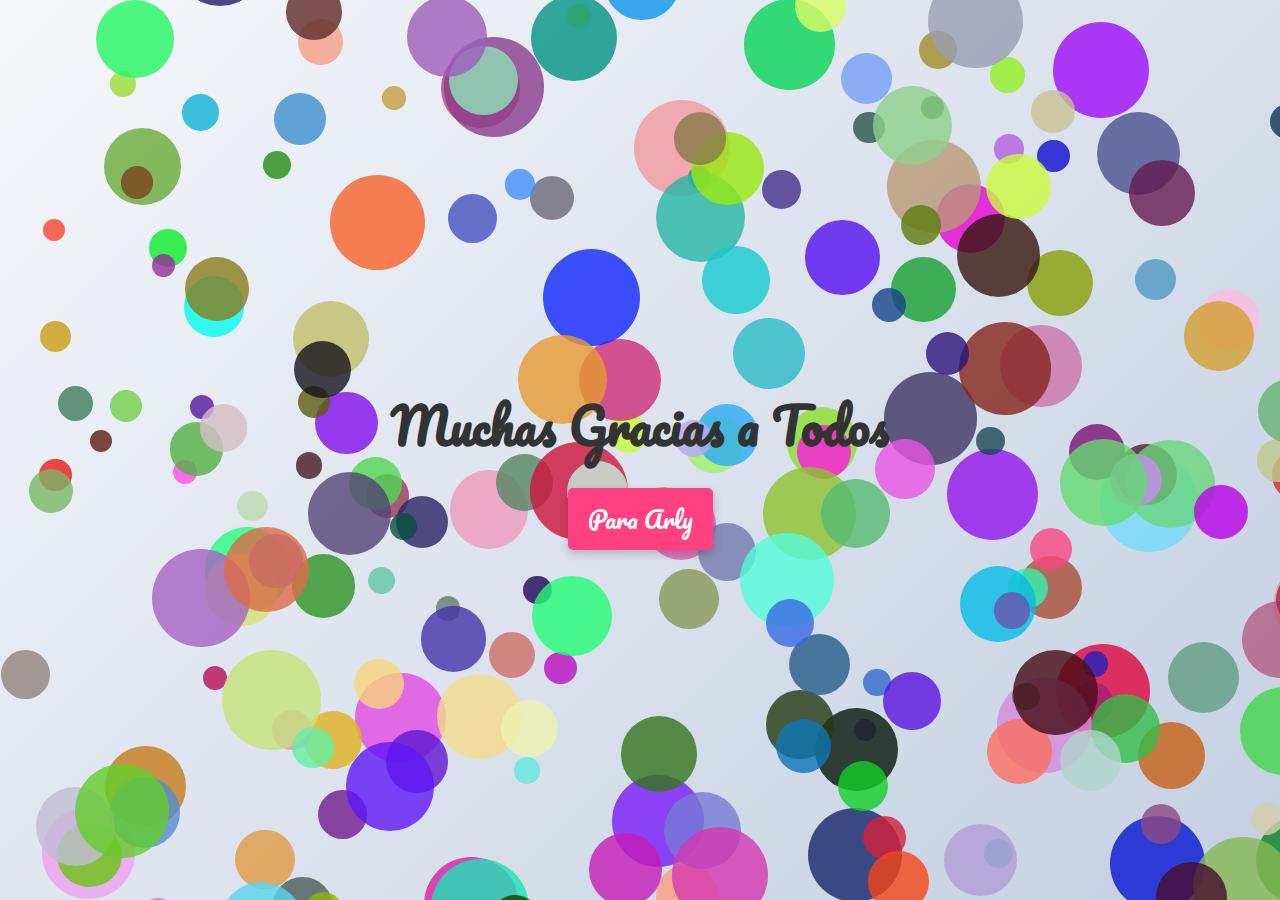
<file: index.html>
<!DOCTYPE html>
<html lang="es">
<head>
    <meta charset="UTF-8">
    <meta name="viewport" content="width=device-width, initial-scale=1.0">
    <title>Muchas Gracias</title>
    <link rel="stylesheet" href="styles.css">
    <link href="https://fonts.googleapis.com/css2?family=Pacifico&display=swap" rel="stylesheet">
</head>
<body>
    <div class="container">
        <h1>Muchas Gracias a Todos</h1>
        <button id="toLesly">Para Arly</button>
    </div>
    <div class="circle-background"></div>
    <script src="script.js"></script>
</body>
</html>
</file>
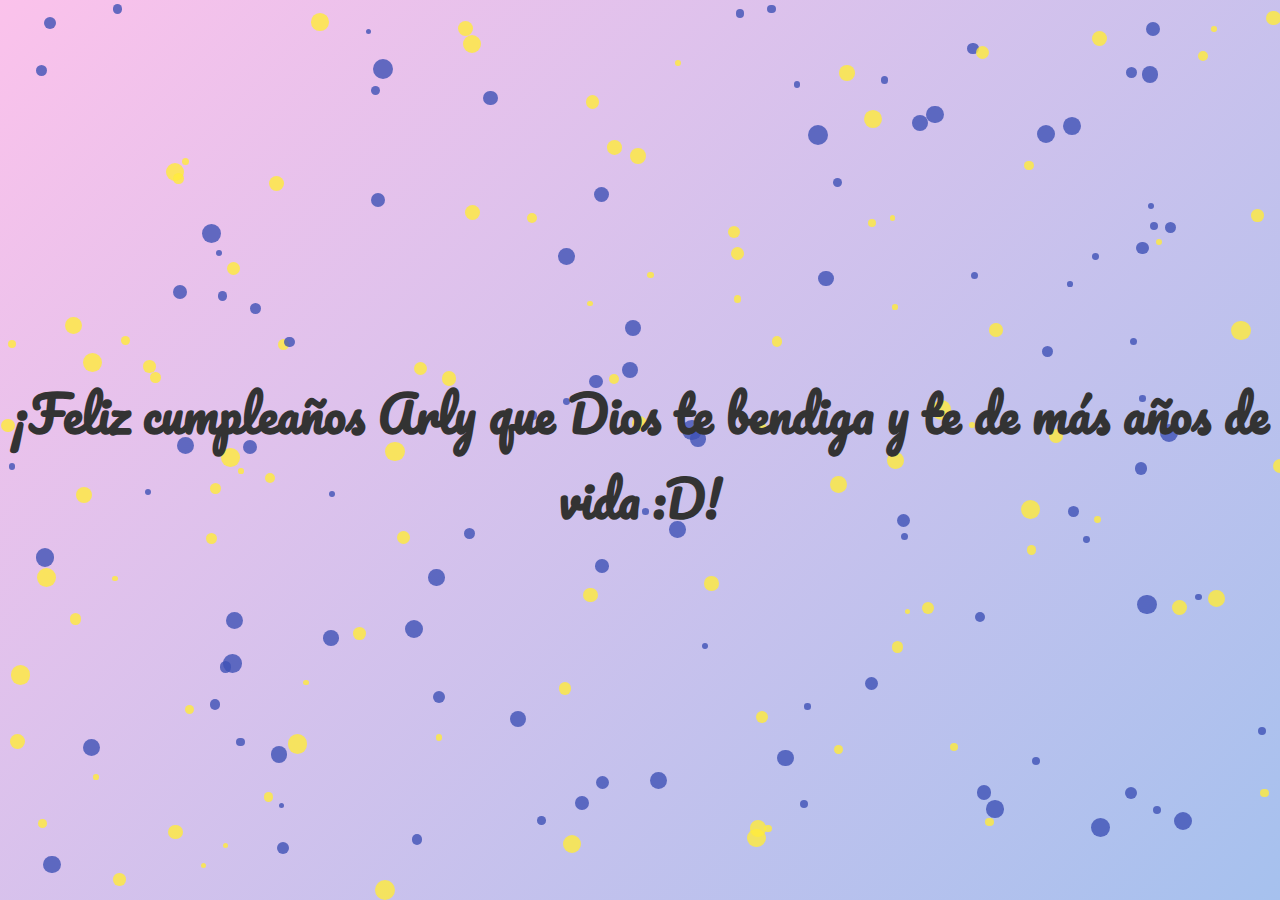
<file: lesly.html>
<!DOCTYPE html>
<html lang="es">
<head>
    <meta charset="UTF-8">
    <meta name="viewport" content="width=device-width, initial-scale=1.0">
    <title>Feliz Cumpleaños</title>
    <link rel="stylesheet" href="leslystyle.css">
    <link href="https://fonts.googleapis.com/css2?family=Pacifico&display=swap" rel="stylesheet">
</head>
<body>
    <div class="container">
        <h1>¡Feliz cumpleaños Arly que Dios te bendiga y te de más años de vida :D!</h1>
    </div>
    <div class="confetti-background"></div>
    <script src="leslyscript.js"></script>
</body>
</html>
</file>
<file: styles.css>
body {
    margin: 0;
    padding: 0;
    font-family: 'Pacifico', cursive;
    overflow: hidden;
    background: linear-gradient(135deg, #f5f7fa, #c3cfe2);
    height: 100vh;
    display: flex;
    justify-content: center;
    align-items: center;
    position: relative;
}

.container {
    text-align: center;
    z-index: 2;
    position: relative;
}

h1 {
    font-size: 3rem;
    margin-bottom: 20px;
    color: #333;
}

button {
    font-size: 1.5rem;
    font-family: 'Pacifico', cursive;
    padding: 10px 20px;
    background-color: #ff4081;
    color: white;
    border: none;
    cursor: pointer;
    border-radius: 5px;
    box-shadow: 0px 4px 10px rgba(0, 0, 0, 0.2);
}

button:hover {
    background-color: #f50057;
}

.circle-background {
    position: absolute;
    width: 100%;
    height: 100%;
    top: 0;
    left: 0;
    z-index: 1;
    overflow: hidden;
    pointer-events: none;
}

.circle {
    position: absolute;
    border-radius: 50%;
    background-color: rgba(63, 81, 181, 0.8);
    animation: move 8s linear infinite;
}

@keyframes move {
    0% {
        transform: translateY(0) scale(1);
        opacity: 1;
    }
    100% {
        transform: translateY(100vh) scale(1.5);
        opacity: 0;
    }
}
</file>
<file: leslystyle.css>
body {
    margin: 0;
    padding: 0;
    font-family: 'Pacifico', cursive;
    overflow: hidden;
    background: linear-gradient(135deg, #fbc2eb, #a6c1ee);
    height: 100vh;
    display: flex;
    justify-content: center;
    align-items: center;
    position: relative;
}

.container {
    text-align: center;
    z-index: 2;
    position: relative;
}

h1 {
    font-size: 3rem;
    margin-bottom: 20px;
    color: #333;
}

.confetti-background {
    position: absolute;
    width: 100%;
    height: 100%;
    top: 0;
    left: 0;
    z-index: 1;
    overflow: hidden;
    pointer-events: none;
}

.confetti-piece {
    position: absolute;
    width: 10px;
    height: 10px;
    border-radius: 50%;
    background-color: #ff4081;
    opacity: 0.8;
    animation: fall linear infinite;
}

.confetti-piece:nth-child(odd) {
    background-color: #3f51b5;
}

.confetti-piece:nth-child(even) {
    background-color: #ffeb3b;
}

@keyframes fall {
    0% {
        transform: translateY(-100px) rotate(0deg);
        opacity: 1;
    }
    100% {
        transform: translateY(100vh) rotate(720deg);
        opacity: 0;
    }
}
</file>
